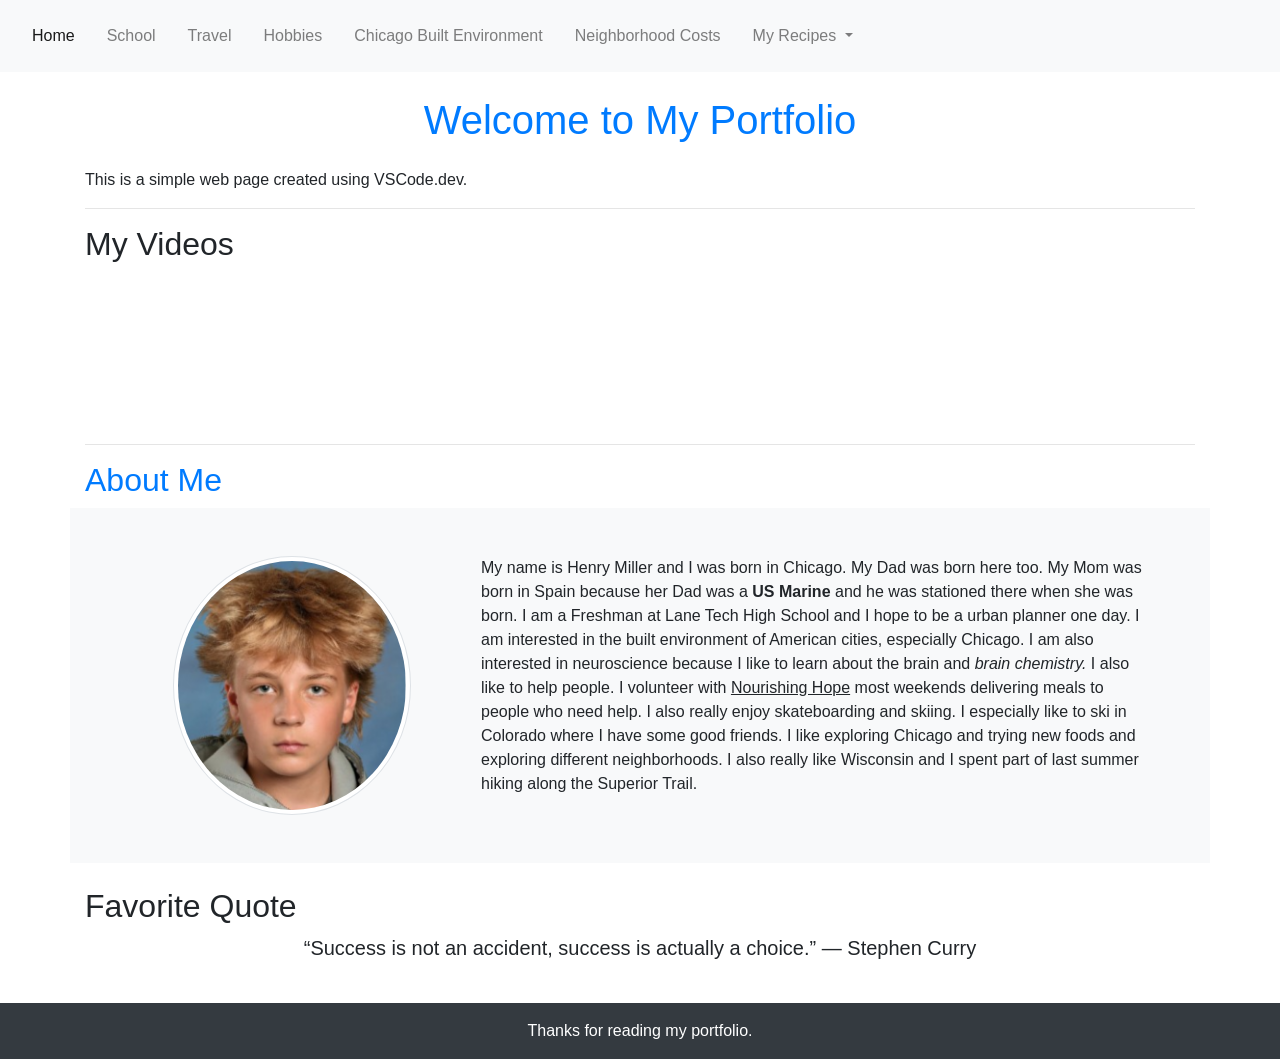
<file: index.html>
<!doctype html>
<html lang="en">
  <head>
    <!-- Required meta tags -->
    <meta charset="utf-8">
    <meta name="viewport" content="width=device-width, initial-scale=1, shrink-to-fit=no">

    <!-- Bootstrap CSS -->
    <link rel="stylesheet" href="https://cdn.jsdelivr.net/npm/bootstrap@4.6.2/dist/css/bootstrap.min.css" integrity="sha384-xOolHFLEh07PJGoPkLv1IbcEPTNtaed2xpHsD9ESMhqIYd0nLMwNLD69Npy4HI+N" crossorigin="anonymous">

    <title>Henry Miller Portfolio</title>
  </head>

  <body>
    <nav class="navbar sticky-top navbar-expand navbar-light bg-light">
      <ul class="navbar-nav d-flex flex-row">
        <li class="nav-item p-2 active"><a class="nav-link" href="#">Home</a></li>
        <li class="nav-item p-2"><a class="nav-link" href="school.html">School</a></li>
        <li class="nav-item p-2"><a class="nav-link" href="travel.html">Travel</a></li>
        <li class="nav-item p-2"><a class="nav-link" href="hobbies.html">Hobbies</a></li>
        <li class="nav-item p-2"><a class="nav-link" href="chicago.html">Chicago Built Environment</a></li>
        <li class="nav-item p-2"><a class="nav-link" href="neighborhoodcalculator.html">Neighborhood Costs</a></li>

        <li class="nav-item dropdown p-2">
          <a class="nav-link dropdown-toggle" href="#" role="button" data-toggle="dropdown" aria-expanded="false">
            My Recipes
          </a>
          <div class="dropdown-menu">
            <a class="dropdown-item" href="./recipies/recipe2/recipe2.html">V1 HTML Only</a>
            <a class="dropdown-item" href="./recipies/reecipie1/recipie.html">V2 CSS Styled</a>
          </div>
        </li>
      </ul>
    </nav>

    <!-- container + grid -->
    <div class="container mt-4">
      <div class="row">
        <div class="col-12">

          <h1 class="text-primary text-center mb-4">Welcome to My Portfolio</h1>
          <p>This is a simple web page created using VSCode.dev.</p>

          <hr>

          <!-- Videos Section -->
          <section>
            <h2>My Videos</h2>
            <div class="video-container">
              <iframe
                src="https://www.youtube.com/embed/J6mlMSxOAnM"
                title="YouTube Video"
                frameborder="0"
                allowfullscreen>
              </iframe>
            </div>
          </section>

          <hr>

          <!-- About Section -->
          <section>
            <h2 class="text-primary">About Me</h2>

            <div class="p-5 mb-4 bg-light rounded-3 row">
              <div class="col-md-4 text-center">
                <img class="rounded-circle img-fluid img-thumbnail w-75" src="media/hero.png" alt="Henry">
              </div>

              <div class="col-md-8">
                <p>
                  My name is Henry Miller and I was born in Chicago. My Dad was born here too.
                  My Mom was born in Spain because her Dad was a <strong>US Marine</strong> and he was stationed there when she was born.
                  I am a Freshman at Lane Tech High School and I hope to be a urban planner one day.
                  I am interested in the built environment of American cities, especially Chicago. I am also interested in neuroscience because I like to learn about the brain and <em>brain chemistry.</em>
                  I also like to help people.
                  I volunteer with <u>Nourishing Hope</u> most weekends delivering meals to people who need help.
                  I also really enjoy skateboarding and skiing. I especially like to ski in Colorado where I have some good friends.
                  I like exploring Chicago and trying new foods and exploring different neighborhoods.
                  I also really like Wisconsin and I spent part of last summer hiking along the Superior Trail.
                </p>
              </div>
            </div>

            <h2>Favorite Quote</h2>
            <blockquote class="blockquote text-center">“Success is not an accident, success is actually a choice.” — Stephen Curry</blockquote>
          </section>

        </div>
      </div>
    </div>

    <footer class="bg-dark text-white text-center p-3 mt-4">Thanks for reading my portfolio.</footer>

    <!-- Bootstrap JS -->
    <script src="https://cdn.jsdelivr.net/npm/jquery@3.5.1/dist/jquery.slim.min.js" integrity="sha384-DfXdz2htPH0lsSSs5nCTpuj/zy4C+OGpamoFVy38MVBnE+IbbVYUew+OrCXaRkfj" crossorigin="anonymous"></script>
    <script src="https://cdn.jsdelivr.net/npm/bootstrap@4.6.2/dist/js/bootstrap.bundle.min.js" integrity="sha384-Fy6S3B9q64WdZWQUiU+q4/2Lc9npb8tCaSX9FK7E8HnRr0Jz8D6OP9dO5Vg3Q9ct" crossorigin="anonymous"></script>
  </body>
</html>
</file>
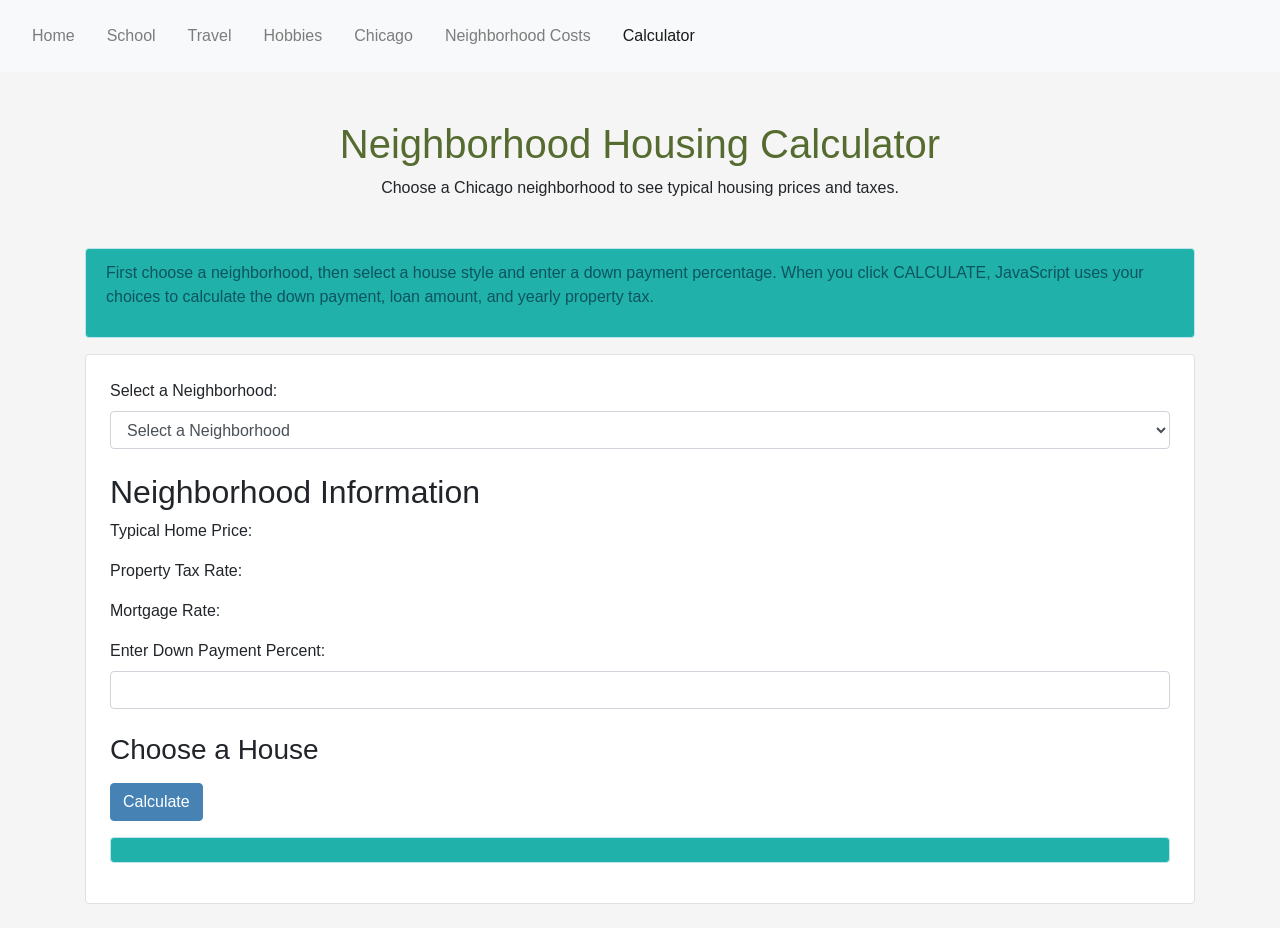
<file: calculator.html>
<!doctype html>
<html lang="en">

<head>
<meta charset="utf-8">
<meta name="viewport" content="width=device-width, initial-scale=1">

<link rel="stylesheet"
href="https://cdn.jsdelivr.net/npm/bootstrap@4.6.2/dist/css/bootstrap.min.css">

<style>
    body {
        background-color: whitesmoke;
    }

    .border {

        background-color: white;
    }

    h1 {
        color:darkolivegreen;
    }

    .alert-info {
        background-color: lightseagreen;
    }

    .btn-primary {
        background-color: steelblue;
        border-color: steelblue;
    }
</style>
<title>Chicago Neighborhoods in Transition</title>
</head>

<body>
<nav class="navbar sticky-top navbar-expand navbar-light bg-light">
<ul class="navbar-nav d-flex flex-row">
<li class="nav-item p-2"><a class="nav-link" href="index.html">Home</a></li>
<li class="nav-item p-2"><a class="nav-link" href="school.html">School</a></li>
<li class="nav-item p-2"><a class="nav-link" href="travel.html">Travel</a></li>
<li class="nav-item p-2"><a class="nav-link" href="hobbies.html">Hobbies</a></li>
<li class="nav-item p-2"><a class="nav-link" href="chicago.html">Chicago</a></li>
<li class="nav-item p-2"><a class="nav-link" href="neighborhoodcalculator.html">Neighborhood Costs</a></li>
<li class="nav-item p-2 active"><a class="nav-link" href="#">Calculator</a></li>

</ul>
</nav>

<div class="container mt-5">
    <div class= "text-center mb-5">

    <h1>Neighborhood Housing Calculator</h1>
    <p>Choose a Chicago neighborhood to see typical housing prices and taxes.</p>
</div>

<div class = "alert alert-info">
    <p>
        First choose a neighborhood, then select a house style and enter a down payment percentage. When you click CALCULATE, JavaScript uses your choices to calculate the down payment, loan amount, and yearly property tax.
    </p>
</div> 

<div class="border rounded p-4 mb-4 bg-white">
<form id="housingForm">

    <label> Select a Neighborhood:</label>

    <select id="neighborhood"
    class="form-control mb-4"
    onchange="showHouses()">
    <option value="">Select a Neighborhood</option>
<option value="bronzeville">Bronzeville</option>
<option value="pullman">Pullman</option>
<option value="northcenter">North Center</option>
<option value="fullerpark">Fuller Park</option>

</select>

<h2> Neighborhood Information</h2>

<p>
    Typical Home Price:
    <span id="homePrice" class="font-weight-bold"></span>
</p>

<p>
    Property Tax Rate:
    <span id="taxRate" class="font-weight-bold"></span>

</p>

<p>
    Mortgage Rate:
    <span id="mortgageRate" class="font-weight-bold"></span>
</p>

<label> Enter Down Payment Percent:</label>

<input type="number"
id="downPayment"
class="form-control mb-4">


<h3> Choose a House</h3>

<p id="houseOptions"></p>

</form>
<button class="btn btn-primary"
type="button"
onclick="calculateMortgage()">
Calculate
</button>

</form>

<div id="calculatorResults" class="alert alert-info mt-3"></div>
 </div>
</div>
<script>
    //Display housing options based on the selected neighborhood
    function showHouses() {
        let neighborhood =
        document.getElementById("neighborhood").value;
        
        let houses = [];
        if (neighborhood == "bronzeville") {
            document.getElementById("houseOptions").innerHTML =
'<input type="radio" name="houseType" value="450000"> Greystone - $450000 <br>' +
'<input type="radio" name="houseType" value="850000"> Historic Mansion - $850000 <br>'+
'<input type="radio" name="houseType" value="320000"> Condo Near the Green Line - $320000 <br>';

        document.getElementById("homePrice").innerHTML="$450000";
        document.getElementById("taxRate").innerHTML="2.1%";
        document.getElementById("mortgageRate").innerHTML="6.5%";
        }
         else if (neighborhood == "pullman") {
        document.getElementById("houseOptions").innerHTML =
'<input type="radio" name="houseType" value="240000"> Historic Row House - $240000 <br>' +
'<input type="radio" name="houseType" value="210000"> Worker Cottage - $210000 <br>'+
'<input type="radio" name="houseType" value="295000"> Renovated Town Home - $295000 <br>';

        document.getElementById("homePrice").innerHTML="$240000";
        document.getElementById("taxRate").innerHTML="2.0%";
        document.getElementById("mortgageRate").innerHTML="6.3%";
         }
         else if (neighborhood == "northcenter") {
          document.getElementById("houseOptions").innerHTML =
'<input type="radio" name="houseType" value="925000"> Single Family Home - $925000 <br>' +
'<input type="radio" name="houseType" value="780000"> Brick Two Flat - $780000 <br>'+
'<input type="radio" name="houseType" value="540000"> Luxury Condo - $540000 <br>';

        document.getElementById("homePrice").innerHTML="$925000";
        document.getElementById("taxRate").innerHTML="2.2%";
        document.getElementById("mortgageRate").innerHTML="6.7%";
         }

            else if (neighborhood == "fullerpark") {
                document.getElementById("houseOptions").innerHTML =
'<input type="radio" name="houseType" value="165000"> Frame House - $165000 <br>' +
'<input type="radio" name="houseType" value="220000"> Brick Bungalow - $220000 <br>'+
'<input type="radio" name="houseType" value="120000"> Vacant Lot Redevelopment - $120000 <br>';

        document.getElementById("homePrice").innerHTML="$165000";
        document.getElementById("taxRate").innerHTML="2.0%";
        document.getElementById("mortgageRate").innerHTML="6.4%";

            }

}
//Calculate yearly property tax using parameters and a return value
function calculateTax(price,rate){
    return price * (rate/100);
}
//Calculate down payment, loan amount, and property tax
function calculateMortgage(){
let neighborhood = document.getElementById("neighborhood").value;
let downPaymentPercent = Number(document.getElementById("downPayment").value);
let homePrice = 0;
let houses = document.getElementsByName("houseType");
for (let i=0; i <houses.length; i++) {
    if (houses [i].checked) {
        homePrice = Number (houses[i].value);
    }
}
let mortgageRate = 0;
let taxRate = 0;

if(neighborhood=="bronzeville"){
    mortgageRate = 6.5;
    taxRate = 2.1;
}

else if (neighborhood == "pullman"){
    mortgageRate = 6.3;
    taxRate = 2.0;
}

else if (neighborhood == "northcenter"){
    mortgageRate = 6.7;
    taxRate = 2.2;
}

else if (neighborhood == "fullerpark"){
    mortgageRate = 6.4; 
    taxRate = 2.0;
}

let downPaymentAmount =  homePrice* (downPaymentPercent/100);
let loanAmount = homePrice - downPaymentAmount;
let yearlyPropertyTax = calculateTax(homePrice,taxRate);
document.getElementById("calculatorResults").innerHTML = 
`Subtotal Home Price: $${homePrice}<br>
Down Payment Percent: ${downPaymentPercent}%<br>
Calculated Down Payment: $${downPaymentAmount.toFixed(2)}<br>
Loan Amount After Down Payment: $${loanAmount.toFixed(2)}<br>
Tax: $${yearlyPropertyTax.toFixed(2)}<br>
Final Total: $${(loanAmount + yearlyPropertyTax).toFixed(2)}`;
}
</script>

</body>
</html>
</file>
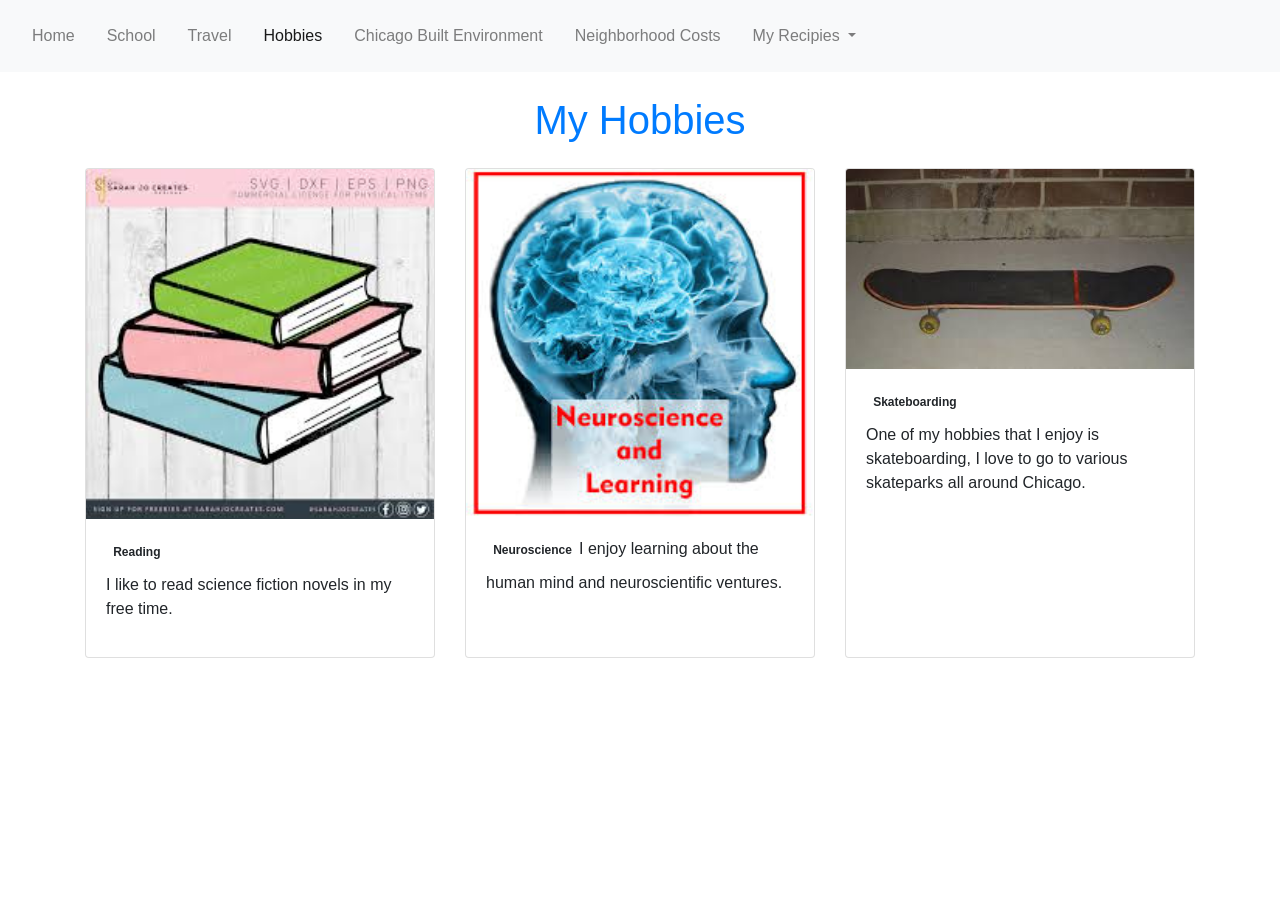
<file: hobbies.html>
<!doctype html>
<html lang="en">
<head>
<meta charset="utf-8">
<meta name="viewport" content="width=device-width, initial-scale=1, shrink-to-fit=no">

<link rel="stylesheet" href="https://cdn.jsdelivr.net/npm/bootstrap@4.6.2/dist/css/bootstrap.min.css" integrity="sha384-xOolHFLEh07PJGoPkLv1IbcEPTNtaed2xpHsD9ESMhqIYd0nLMwNLD69Npy4HI+N" crossorigin="anonymous">

<title>Hobbies</title>
</head>

<body>
<nav class="navbar sticky-top navbar-expand navbar-light bg-light">
<ul class="navbar-nav d-flex flex-row">
<li class="nav-item p-2"><a class="nav-link" href="index.html">Home</a></li>
<li class="nav-item p-2"><a class="nav-link" href="school.html">School</a></li>
<li class="nav-item p-2"><a class="nav-link" href="travel.html">Travel</a></li>
<li class="nav-item p-2 active"><a class="nav-link" href="#">Hobbies</a></li>
<li class="nav-item p-2"><a class="nav-link" href="chicago.html">Chicago Built Environment</a></li>
<li class="nav-item p-2"><a class="nav-link" href="neighborhoodcalculator.html">Neighborhood Costs</a></li>

<li class="nav-item dropdown p-2">
<a class="nav-link dropdown-toggle" href="#" role="button" data-toggle="dropdown" aria-expanded="false">
My Recipies
</a>
<div class="dropdown-menu">
<a class="dropdown-item" href="./recipies/recipe2/recipe2.html">V1 HTML Only</a>
<a class="dropdown-item" href="./recipies/recipie1/recipie.html">V2 CSS Styled</a>
</div>
</li>
</ul>
</nav>

<!-- Bootstrap container + grid (this is what your teacher wanted) -->
<div class="container mt-4">
<div class="row">
<div class="col-12">

<h1 class="text-primary text-center mb-4">My Hobbies</h1>

<div class="row">
<div class="col-md-4">
  <div class="card mb-3 h-100">
<img class="card-img-top img-fluid" src="media/download(11).jpeg" alt="Reading">
<div class="card-body">
<span class="badge badge-pill card-title">Reading</span>
<p class="card-text">I like to read science fiction novels in my free time.</p>
</div>
</div>
</div>

<div class="col-md-4">
  <div class="card mb-3 h-100">
<img class="card-img-top img-fluid" src="media/images.jpeg" alt="Neuroscience">
<div class="card-body">
<span class="badge badge-pill card-title">Neuroscience</span
<p class="card-text">I enjoy learning about the human mind and neuroscientific ventures.</p>
</div>
</div>
</div>

<div class= "col-md-4">
<div class= "card mb-3 h-100">
<img class="card-img-top img-fluid" src="media/download(10).jpeg" alt="Skateboarding">
<div class="card-body">
<span class="badge badge-pill card-title">Skateboarding</span>
<p class="card-text">One of my hobbies that I enjoy is skateboarding, I love to go to various skateparks all around Chicago.</p>
</div>
</div>
</div>

</div>
</div>
</div>

<script src="https://cdn.jsdelivr.net/npm/jquery@3.5.1/dist/jquery.slim.min.js" integrity="sha384-DfXdz2htPH0lsSSs5nCTpuj/zy4C+OGpamoFVy38MVBnE+IbbVYUew+OrCXaRkfj" crossorigin="anonymous"></script>
<script src="https://cdn.jsdelivr.net/npm/bootstrap@4.6.2/dist/js/bootstrap.bundle.min.js" integrity="sha384-Fy6S3B9q64WdZWQUiU+q4/2Lc9npb8tCaSX9FK7E8HnRr0Jz8D6OP9dO5Vg3Q9ct" crossorigin="anonymous"></script>
</body>
</html>
</file>
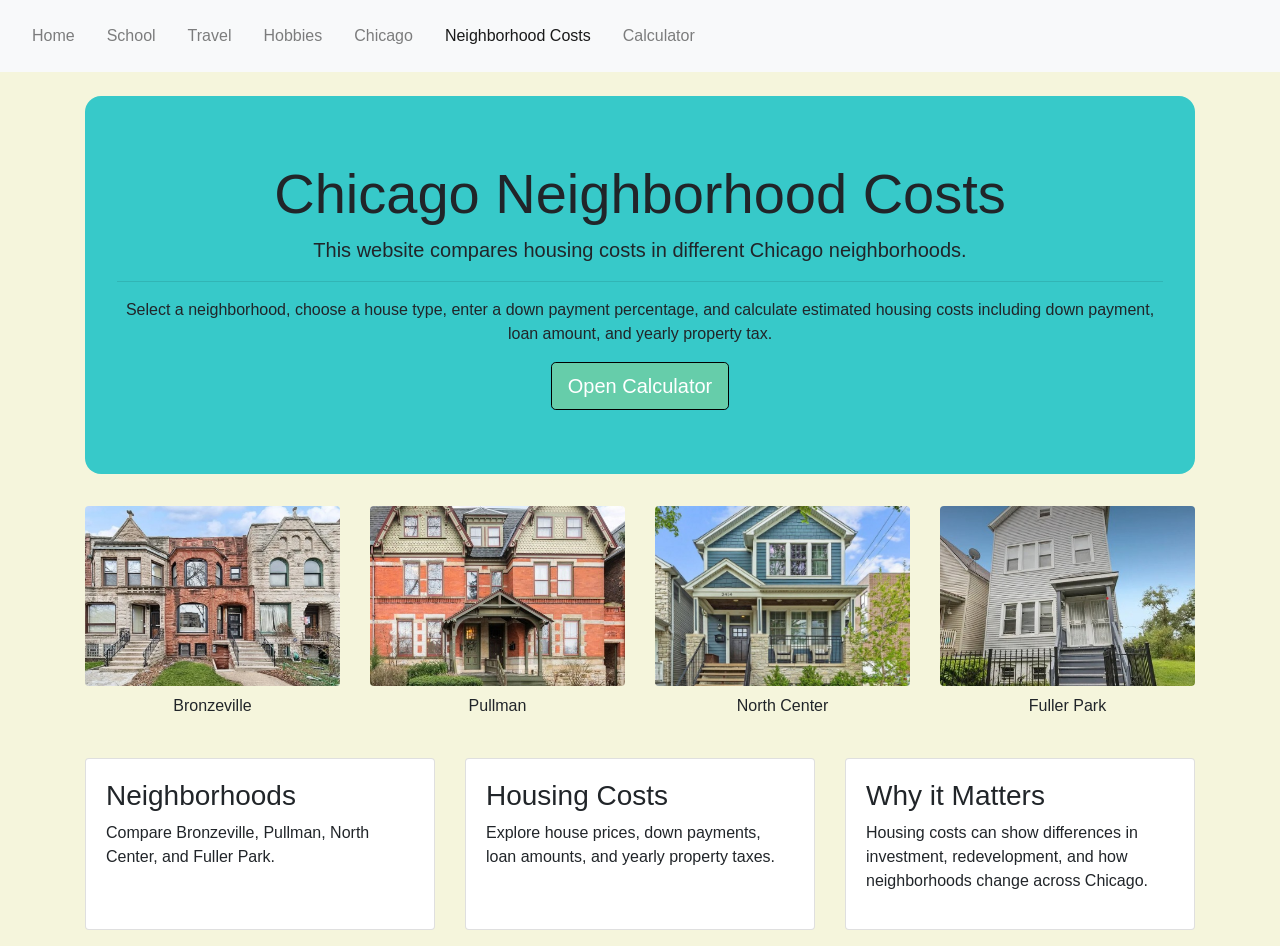
<file: neighborhoodcalculator.html>
<!doctype html>
<html lang="en">

<head>
<meta charset="utf-8">
<meta name="viewport" content="width=device-width, initial-scale=1">

<link rel="stylesheet"
href="https://cdn.jsdelivr.net/npm/bootstrap@4.6.2/dist/css/bootstrap.min.css">

<style>
    body{
        background-color: beige;
    }

.jumbotron{
    background-color: rgb(55, 201, 201);
    border-radius: 16px;
}

.card {
    background-color: white;
}

.btn-primary {
    background-color: mediumaquamarine;
    border-color: black;
}

    .neighborhood-img {
        width: 100%;
        height: 180px;
        object-fit: cover;
    }

</style>

<title>Neighborhood Calculator Project</title>
</head>

<body>

<nav class="navbar sticky-top navbar-expand navbar-light bg-light">
<ul class="navbar-nav d-flex flex-row">

<li class="nav-item p-2"><a class="nav-link" href="index.html">Home</a></li>

<li class="nav-item p-2"><a class="nav-link" href="school.html">School</a>
</li>

<li class="nav-item p-2"><a class="nav-link" href="travel.html">Travel</a>
</li>

<li class="nav-item p-2"><a class="nav-link" href="hobbies.html">Hobbies</a>
</li>

<li class="nav-item p-2"><a class="nav-link" href="chicago.html">Chicago</a>
</li>

<li class="nav-item p-2 active"><a class="nav-link" href="#">Neighborhood Costs</a>
</li>
<li class="nav-item p-2"><a class="nav-link" href="calculator.html">Calculator</a>
</li>
</ul>
</nav>

<div class="container mt-4">
    <div class="jumbotron text-center">

<h1 class="display-4"> Chicago Neighborhood Costs</h1>

<p class="lead">
This website compares housing costs in different Chicago neighborhoods.
</p>

<hr>

<p>
Select a neighborhood, choose a house type, enter a down payment percentage, and calculate estimated housing costs including down payment, loan amount, and yearly property tax.
</p>

<a class="btn btn-primary btn-lg" href="calculator.html">Open Calculator</a>
    </div>

<div class= "row mb-4">
    <div class="col-md-3 text-center">
        <img src="media/bronzeville-brownstone.jpg" class="img-fluid rounded mb-2 neighborhood-img">
        <p>Bronzeville</p>
    </div>

<div class="col-md-3 text-center">
        <img src="media/pullman-rowhouse.jpg" class="img-fluid rounded mb-2 neighborhood-img">
<p>Pullman</p>
    </div>

    <div class="col-md-3 text-center"> 
        <img src="media/northcenter-home.jpg" class="img-fluid rounded mb-2 neighborhood-img">
        <p>North Center</p>
    </div>

    <div class="col-md-3 text-center">
        <img src="media/fullerpark-framehouse.jpg" class="img-fluid rounded mb-2 neighborhood-img">
        <p>Fuller Park</p>
    </div>

</div>

    <div class="row">
        <div class="col-md-4 mb-3">
            <div class="card h-100">
                <div class="card-body">
                    <h3>Neighborhoods</h3>
<p> Compare Bronzeville, Pullman, North Center, and Fuller Park.</p>

</div>
</div>
</div>
<div class="col-md-4 mb-3">
    <div class="card h-100">
    <div class="card-body">
 <h3> Housing Costs</h3>

    <p>Explore house prices, down payments, loan amounts, and yearly property taxes.</p>
    </div>
</div>
</div>

<div class="col-md-4 mb-3">
    <div class="card h-100">
    <div class="card-body">
        <h3>Why it Matters</h3>
        <p> Housing costs can show differences in investment, redevelopment, and how neighborhoods change across Chicago.</p>
    </div>
</div>
</div>
</div>
</div>
</body>
</html>
</file>
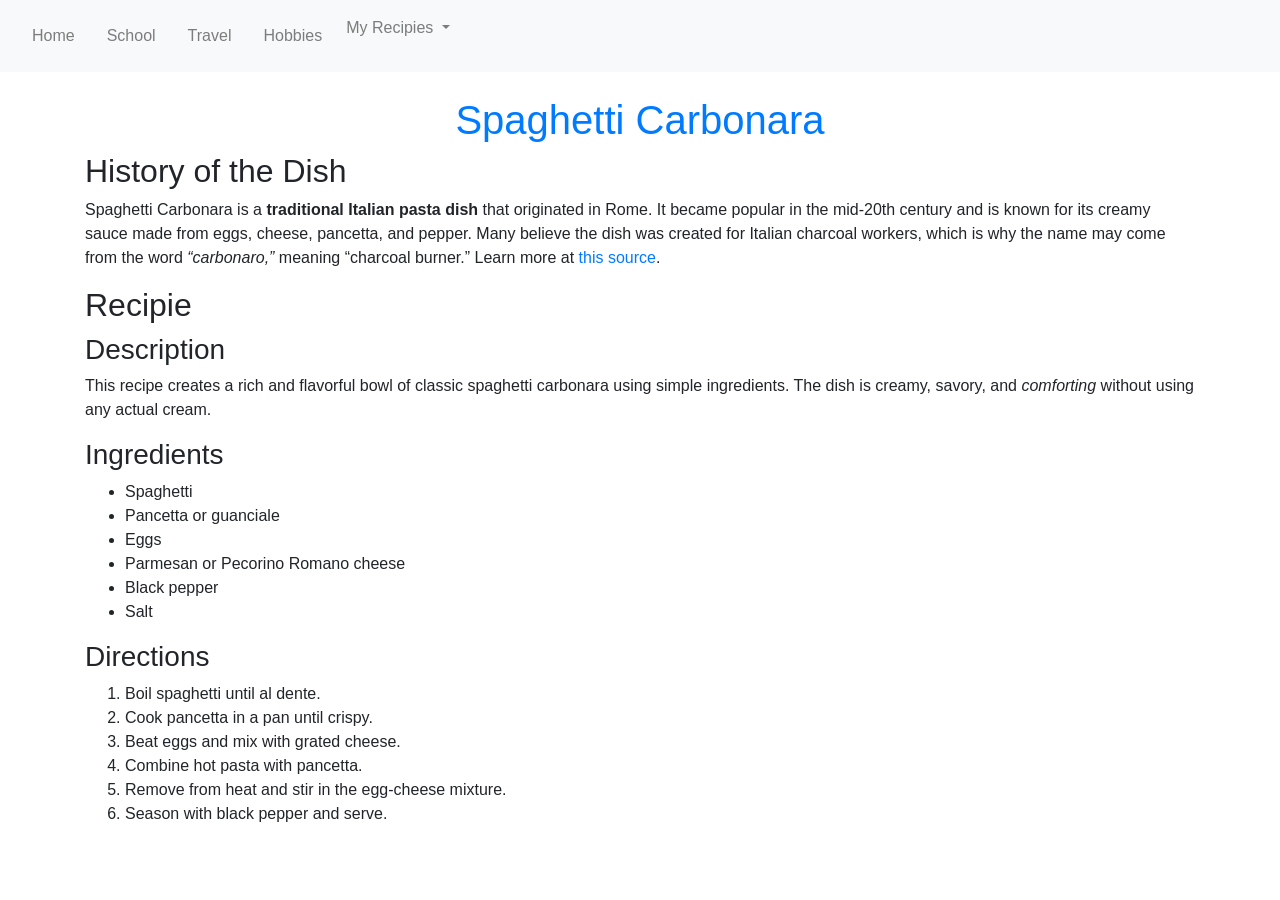
<file: recipe2.html>
<!DOCTYPE html>
<html lang="en">
    <head>
        <meta charset="utf-8">

        <meta name="viewport" content="width=device-width, initial-scale=1, shrink-to-fit=no">
        <title>Henry Miller — Spaghetti Carbonara</title>
        
        <link rel="stylesheet" href="https://cdn.jsdelivr.net/npm/bootstrap@4.6.2/dist/css/bootstrap.min.css">

    </head>

    <body>
        <nav class="navbar sticky-top navbar-expand navbar-light bg-light"> 
    <ul class="navbar-nav d-flex flex-row">
      <li class="nav-item p-2 "><a class="nav-link" href="../../index.html">Home</a></li>
      <li class="nav-item p-2">
        <a class="nav-link" href="../../school.html">School</a>
      </li>
      <li class="nav-item p-2">
        <a class="nav-link" href="../../travel.html">Travel</a>
      </li>
      <li class="nav-item p-2"> <a class="nav-link" href="../../hobbies.html">Hobbies</a></li>
      <li class="nav-item dropdown">
        <a class="nav-link dropdown-toggle" href="#" role="button" data-toggle="dropdown" aria-expanded="false">
          My Recipies
        </a>
        <div class="dropdown-menu">
          <a class="dropdown-item" href="recipie2.html">V1 HTML Only</a>
          <a class="dropdown-item" href="../recipie1/recipie.html">V2 CSS Styled</a>
        </div>
      </li>
    </ul>
  </nav>

  <div class="container mt-4">

    <h1 class="text-primary text-center mt-4"> Spaghetti Carbonara</h1>

        <section>
                    <h2>History of the Dish</h2>
                    <p>
                    Spaghetti Carbonara is a <strong>traditional Italian pasta dish</strong> that originated in Rome.
                    It became popular in the mid-20th century and is known for its creamy sauce made from eggs,
                    cheese, pancetta, and pepper. Many believe the dish was created for Italian charcoal workers,
                    which is why the name may come from the word <em>“carbonaro,”</em> meaning “charcoal burner.”
                    Learn more at
                    <a href="https://www.insidethetravellab.com/history-of-carbonara/" target="_blank" rel="noopener">this source</a>.
                   </p>
        </section>

                <section>
                    <h2>Recipie</h2>

                    <h3>Description</h3>
                    <p>
                    This recipe creates a rich and flavorful bowl of classic spaghetti carbonara using simple
                    ingredients. The dish is creamy, savory, and <i>comforting</i> without using any actual cream.
                    </p>

                    <h3>Ingredients</h3>
                    <ul>
                        <li>Spaghetti</li>
                        <li>Pancetta or guanciale</li>
                        <li>Eggs</li>
                        <li>Parmesan or Pecorino Romano cheese</li>
                        <li>Black pepper</li>
                        <li>Salt</li>
                    </ul>

                    <h3>Directions</h3>
                    <ol>
                        <li>Boil spaghetti until al dente.</li>
                        <li>Cook pancetta in a pan until crispy.</li>
                        <li>Beat eggs and mix with grated cheese.</li>
                        <li>Combine hot pasta with pancetta.</li>
                        <li>Remove from heat and stir in the egg-cheese mixture.</li>
                        <li>Season with black pepper and serve.</li>
                    </ol>
                </section>

                </div>

<script src="https://cdn.jsdelivr.net/npm/jquery@3.5.1/dist/jquery.slim.min.js"></script>

<script src="https://cdn.jsdelivr.net/npm/bootstrap@4.6.2/dist/js/bootstrap.bundle.min.js"></script>

    </body>
</html>
</file>
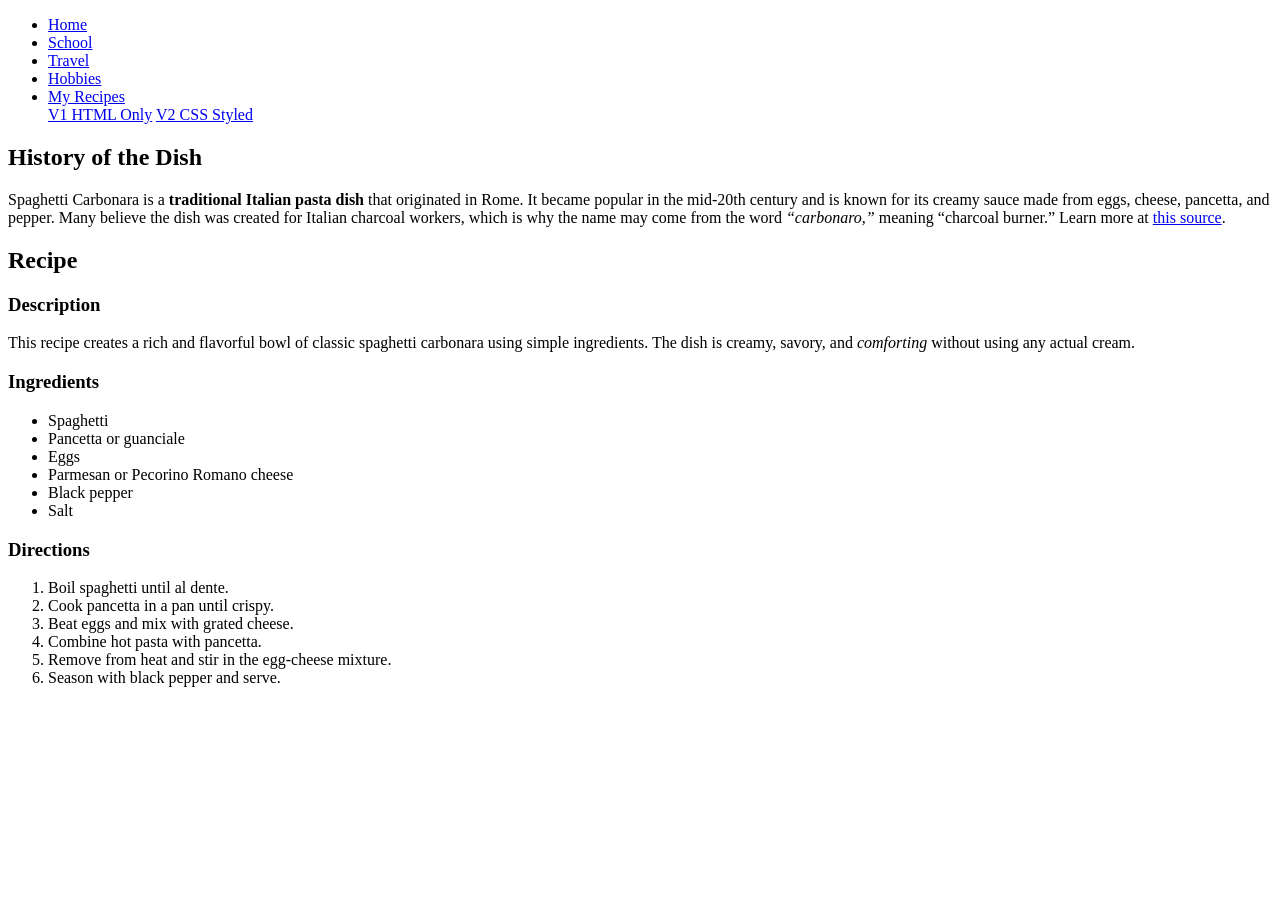
<file: recipie2.html>
<!DOCTYPE html>
<html lang="en">
    <head>
        <meta charset="utf-8">
        <title>Henry Miller — Spaghetti Carbonara</title>
    </head>

    <body>
        <nav class="navbar sticky-top navbar-light bg-light"> 
    <ul class="navbar-nav d-flex flex-row">
      <li class="nav-item p-2 "><a class="nav-link" href="../../index.html">Home</a></li>
      <li class="nav-item p-2">
        <a class="nav-link" href="../../school.html">School</a>
      </li>
      <li class="nav-item p-2">
        <a class="nav-link" href="../../travel.html">Travel</a>
      </li>
      <li class="nav-item p-2"> <a class="nav-link" href="../../hobbies.html">Hobbies</a></li>
      <li class="nav-item dropdown">
        <a class="nav-link dropdown-toggle" href="#" role="button" data-toggle="dropdown" aria-expanded="false">
          My Recipes
        </a>
        <div class="dropdown-menu">
          <a class="dropdown-item" href="recipe2.html">V1 HTML Only</a>
          <a class="dropdown-item" href="../reecipie1/recipie.html">V2 CSS Styled</a>
        </div>
      </li>
    </ul>
  </nav>
        <section>
                    <h2>History of the Dish</h2>
                    <p>
                    Spaghetti Carbonara is a <strong>traditional Italian pasta dish</strong> that originated in Rome.
                    It became popular in the mid-20th century and is known for its creamy sauce made from eggs,
                    cheese, pancetta, and pepper. Many believe the dish was created for Italian charcoal workers,
                    which is why the name may come from the word <em>“carbonaro,”</em> meaning “charcoal burner.”
                    Learn more at
                    <a href="https://www.insidethetravellab.com/history-of-carbonara/" target="_blank" rel="noopener">this source</a>.
                   </p>
        </section>

                <section>
                    <h2>Recipe</h2>

                    <h3>Description</h3>
                    <p>
                    This recipe creates a rich and flavorful bowl of classic spaghetti carbonara using simple
                    ingredients. The dish is creamy, savory, and <i>comforting</i> without using any actual cream.
                    </p>

                    <h3>Ingredients</h3>
                    <ul>
                        <li>Spaghetti</li>
                        <li>Pancetta or guanciale</li>
                        <li>Eggs</li>
                        <li>Parmesan or Pecorino Romano cheese</li>
                        <li>Black pepper</li>
                        <li>Salt</li>
                    </ul>

                    <h3>Directions</h3>
                    <ol>
                        <li>Boil spaghetti until al dente.</li>
                        <li>Cook pancetta in a pan until crispy.</li>
                        <li>Beat eggs and mix with grated cheese.</li>
                        <li>Combine hot pasta with pancetta.</li>
                        <li>Remove from heat and stir in the egg-cheese mixture.</li>
                        <li>Season with black pepper and serve.</li>
                    </ol>
                </section>
    </body>
</html>
</file>
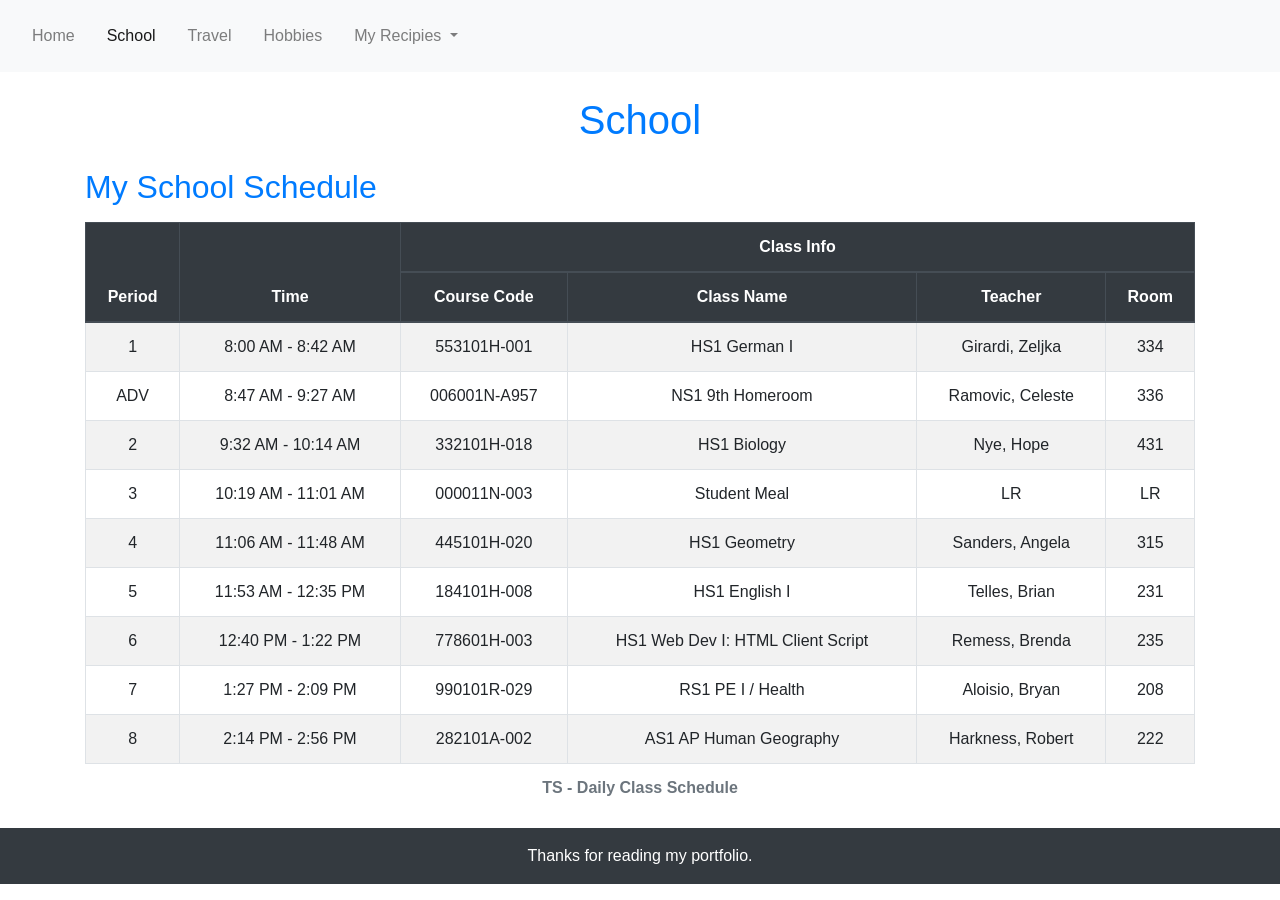
<file: school.html>
<!doctype html>
<html lang="en">
  <head>
    <!-- Required meta tags -->
    <meta charset="utf-8">
    <meta name="viewport" content="width=device-width, initial-scale=1, shrink-to-fit=no">

    <title>School | My Portfolio</title>

    <!-- Bootstrap CSS -->
    <link rel="stylesheet" href="https://cdn.jsdelivr.net/npm/bootstrap@4.6.2/dist/css/bootstrap.min.css" integrity="sha384-xOolHFLEh07PJGoPkLv1IbcEPTNtaed2xpHsD9ESMhqIYd0nLMwNLD69Npy4HI+N" crossorigin="anonymous">

  </head>
  <body>

   <nav class="navbar sticky-top navbar-expand navbar-light bg-light"> 
    <ul class="navbar-nav d-flex flex-row">
      <li class="nav-item p-2"><a class="nav-link" href="index.html">Home</a></li>
      <li class="nav-item p-2 active">
        <a class="nav-link " href="#">School</a>
      </li>
      <li class="nav-item p-2">
        <a class="nav-link" href="travel.html">Travel</a>
      </li>
      <li class="nav-item p-2"> <a class="nav-link" href="hobbies.html">Hobbies</a></li>
      <li class="nav-item dropdown p-2">
        <a class="nav-link dropdown-toggle" href="#" role="button" data-toggle="dropdown" aria-expanded="false">
          My Recipies
        </a>
        <div class="dropdown-menu">
          <a class="dropdown-item" href="recipies/recipe2/recipe2.html">V1 HTML Only</a>
          <a class="dropdown-item" href="recipies/recipie1/recipie.html">V2 CSS Styled</a>
        </div>
      </li>
    </ul>
  </nav>
<div class="container mt-4">
    <h1 class="text-primary text-center mb-4">School</h1>

<div class="row">
<div class="col-12">

<!-- Schedule Table -->
<section id="Schedule">
<h2 class="text-primary">My School Schedule</h2>
<table class="table table-hover table-striped table-bordered mt-3 text-center">
<caption class="text-center font-weight-bold">TS - Daily Class Schedule</caption>
<thead class="thead-dark">
<tr>
<th rowspan="2">Period</th>
<th rowspan="2">Time</th>
<th colspan="4"> Class Info</th>
</tr>
<tr>
<th>Course Code</th>
<th>Class Name</th>
<th>Teacher</th>
<th>Room</th>
</tr>
</thead>

<tr><td>1</td><td>8:00 AM - 8:42 AM</td><td>553101H-001</td><td>HS1 German I</td><td>Girardi, Zeljka</td><td>334</td></tr>
<tr><td>ADV</td><td>8:47 AM - 9:27 AM</td><td>006001N-A957</td><td>NS1 9th Homeroom</td><td>Ramovic, Celeste</td><td>336</td></tr>
<tr><td>2</td><td>9:32 AM - 10:14 AM</td><td>332101H-018</td><td>HS1 Biology</td><td>Nye, Hope</td><td>431</td></tr>
<tr><td>3</td><td>10:19 AM - 11:01 AM</td><td>000011N-003</td><td>Student Meal</td><td>LR</td><td>LR</td></tr>
<tr><td>4</td><td>11:06 AM - 11:48 AM</td><td>445101H-020</td><td>HS1 Geometry</td><td>Sanders, Angela</td><td>315</td></tr>
<tr><td>5</td><td>11:53 AM - 12:35 PM</td><td>184101H-008</td><td>HS1 English I</td><td>Telles, Brian</td><td>231</td></tr>
<tr><td>6</td><td>12:40 PM - 1:22 PM</td><td>778601H-003</td><td>HS1 Web Dev I: HTML Client Script</td><td>Remess, Brenda</td><td>235</td></tr>
<tr><td>7</td><td>1:27 PM - 2:09 PM</td><td>990101R-029</td><td>RS1 PE I / Health</td><td>Aloisio, Bryan</td><td>208</td></tr>
<tr><td>8</td><td>2:14 PM - 2:56 PM</td><td>282101A-002</td><td>AS1 AP Human Geography</td><td>Harkness, Robert</td><td>222</td></tr>
</table>
</section>

</div>
</div>

</div>

<footer class="bg-dark text-white text-center p-3">
Thanks for reading my portfolio.
</footer>

<!-- Optional JavaScript; choose one of the two! -->

<!-- Option 1: jQuery and Bootstrap Bundle (includes Popper) -->
<script src="https://cdn.jsdelivr.net/npm/jquery@3.5.1/dist/jquery.slim.min.js" integrity="sha384-DfXdz2htPH0lsSSs5nCTpuj/zy4C+OGpamoFVy38MVBnE+IbbVYUew+OrCXaRkfj" crossorigin="anonymous"></script>
<script src="https://cdn.jsdelivr.net/npm/bootstrap@4.6.2/dist/js/bootstrap.bundle.min.js" integrity="sha384-Fy6S3B9q64WdZWQUiU+q4/2Lc9npb8tCaSX9FK7E8HnRr0Jz8D6OP9dO5Vg3Q9ct" crossorigin="anonymous"></script>

</body>
</html>
</file>
